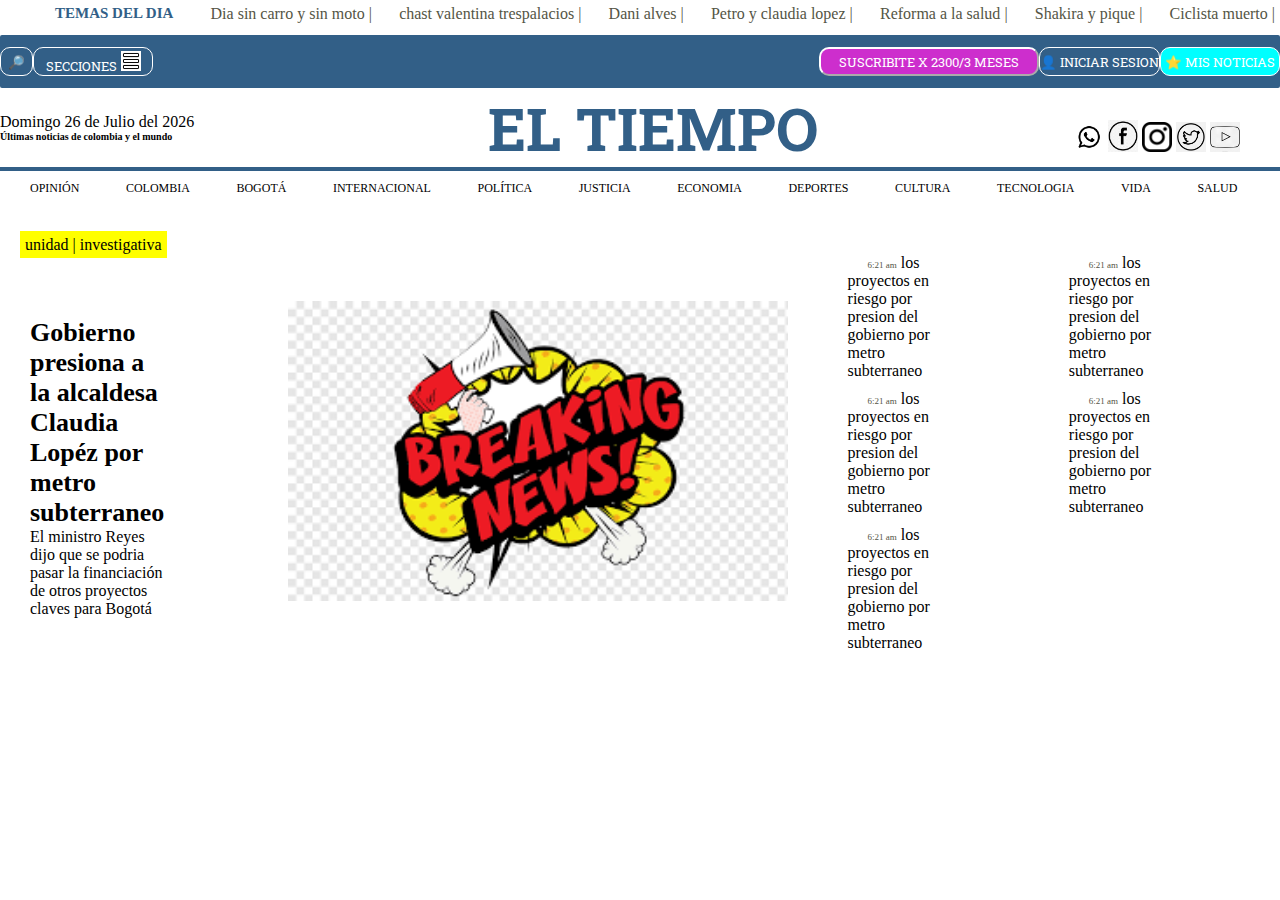
<file: index.html>
<!DOCTYPE html>
<html lang="en">
<head>
    <meta charset="UTF-8">
    <meta http-equiv="X-UA-Compatible" content="IE=edge">
    <meta name="viewport" content="width=device-width, initial-scale=1.0">
    <script src=""></script>
    <title>Últimas noticias de Colombia y el mundo -ELTIEMPO.COM</title>
    <link rel="stylesheet" href="./style.css">
</head>
<body>
    <header>
        <div class="TemasDelDia">
            <h2>TEMAS DEL DIA</h2>
            <a href="#">
                Dia sin carro y sin moto 
            </a>
            <a href="#">
                chast valentina trespalacios
            </a>
            <a href="#">
                Dani alves
            </a>
            <a href="#">
                Petro y claudia lopez
            </a>
            <a href="#">
                Reforma a la salud
            </a>
            <a href="#">
                Shakira y pique
            </a>
            <a href="#">
                Ciclista muerto
            </a>
        </div>
        <div class="encabezado">
            <div id="parteIzquierda">
                <button id="buscar"> <a href="#">🔎</a></button>
                <button id="secciones"> <a href="#">SECCIONES </a><img src="./Assets/hamburgesa.jpg" alt="iconohamburgesa"></button>
                <img id="hamburguesa-responsive" src="./Assets/hamburgesa.jpg" alt="iconohamburgesa">
                <div id="EnlaceTiempoResponsive" onclick="Home()">
                    <a href="#"><strong>EL TIEMPO</strong> </a>
                </div>
            </div>
            <div id="parteDerecha">
                <button id="suscripcion"  onclick="redirigir();">SUSCRIBITE X 2300/3 MESES</button>
                <button id="usuario" onclick="registro();"> 👤 INICIAR SESION </button>
                <button id="usuario-responsive" onclick="registro();"> 👤 </button>
                <button id="estrellaNoticias"> <a href="">⭐ MIS NOTICIAS</a></button>
                <button id="estrella-responsive">⭐</button>
            </div>
        </div>
        <div class="enlacesPrincipales">
            <div class="widget">
                <div class="fecha">
                    <p id="diaSemana" class="diaSemana"></p>
                    <p id="dia" class="dia"></p>
                    <p>de </p>
                    <p id="mes" class="mes"></p>
                    <p> del </p>
                    <p id="year" class="year"></p>
                </div>  
                <div id="calendario">
                    <h1 ><a href="#">Últimas noticias de colombia y el mundo</a></h1>
                </div>
                <div class="reloj">
                    <p id="horas" class="horas"></p>
                    <p>:</p>
                    <p id="minutos" class="minutos"></p>
                    <p>:</p>
                    <div class="caja-segundos">
                        <p id="ampm" class="ampm"></p>
                        <p id="segundos" class="segundos"></p>

                    </div>
                </div>
            </div>
            <div id="EnlaceTiempo" onclick="Home()">
                    <a href="#"><strong>EL TIEMPO</strong> </a>
                </div>
                <div id="botonesRedes">
                    <button id="RedSocial" ><a href="#"><img src="./Assets/Whastapp.jpg" alt="logoWhastapp"></a></button>
                    <button id="RedSocial" ><a href="#"><img src="./Assets/facebooklogo.png" alt="logofacebook"></a></button>
                    <button id="RedSocial" ><a href="#"><img src="./Assets/instagram.png" alt="logointagram"></a></button>
                    <button id="RedSocial" ><a href="#"><img src="./Assets/twiter.png" alt="logotwitter"></a></button>
                    <button id="RedSocial" ><a href="#"><img src="./Assets/youtube.png" alt="logoyoutube"></a></button>
                </div>
         </div> 
         <div class="enlacesNoticias">
            <a href="#">
                OPINIÓN
            </a>
            <a href="#">
                COLOMBIA
            </a>
            <a href="#">
                BOGOTÁ
            </a>
            <a href="#">
                INTERNACIONAL
            </a>
            <a href="#">
                POLÍTICA
            </a>
            <a href="#">
                JUSTICIA
            </a>
            <a href="#">
                ECONOMIA
            </a>
            <a href="#">
                DEPORTES
            </a>
            <a href="#">
                CULTURA
            </a>
            <a href="#">
                TECNOLOGIA
            </a>
            <a href="#">
                VIDA
            </a>
            <a href="#">
                SALUD
            </a>
            <a href="#">
                MAS
            </a>
        </div>
    </header> 
    <main>
        <div class="contenedorPrincipal">
            <div id="span-contenedor">
                <span id="unidadInvestigacion"> unidad | investigativa</span>
            </div>
            <div id="articuloDetalles">
                
                    <div id="articulosAdicionales">
                    <a  href="#" id="articulo1"><strong>Gobierno presiona a la alcaldesa Claudia Lopéz por metro subterraneo </strong></a>
                    <a href="#" id="articulo2">El ministro Reyes dijo que se podria pasar la financiación de otros proyectos claves para Bogotá</a>
                    </div>
                
                <div>
                    <img src="./Assets/noticias.png" alt="imagen de noticias">
                </div>
                <div id="ampliacionNoticias">
                    <a href="#">
                        <span> 6:21 am</span>
                        los proyectos en riesgo por presion del gobierno por metro subterraneo
                    </a>
                    <a href="#">
                        <span> 6:21 am</span>
                        los proyectos en riesgo por presion del gobierno por metro subterraneo
                    </a>                    <a href="#">
                        <span> 6:21 am</span>
                        los proyectos en riesgo por presion del gobierno por metro subterraneo
                    </a>
                    <a href="#">
                        <span> 6:21 am</span>
                        los proyectos en riesgo por presion del gobierno por metro subterraneo
                    </a>
                    <a href="#">
                        <span> 6:21 am</span>
                        los proyectos en riesgo por presion del gobierno por metro subterraneo
                    </a>
                </div>
            </div> 
        </div>
    </main> 
<script src="./elTiempo.js"></script>
</body>
</html>
</file>
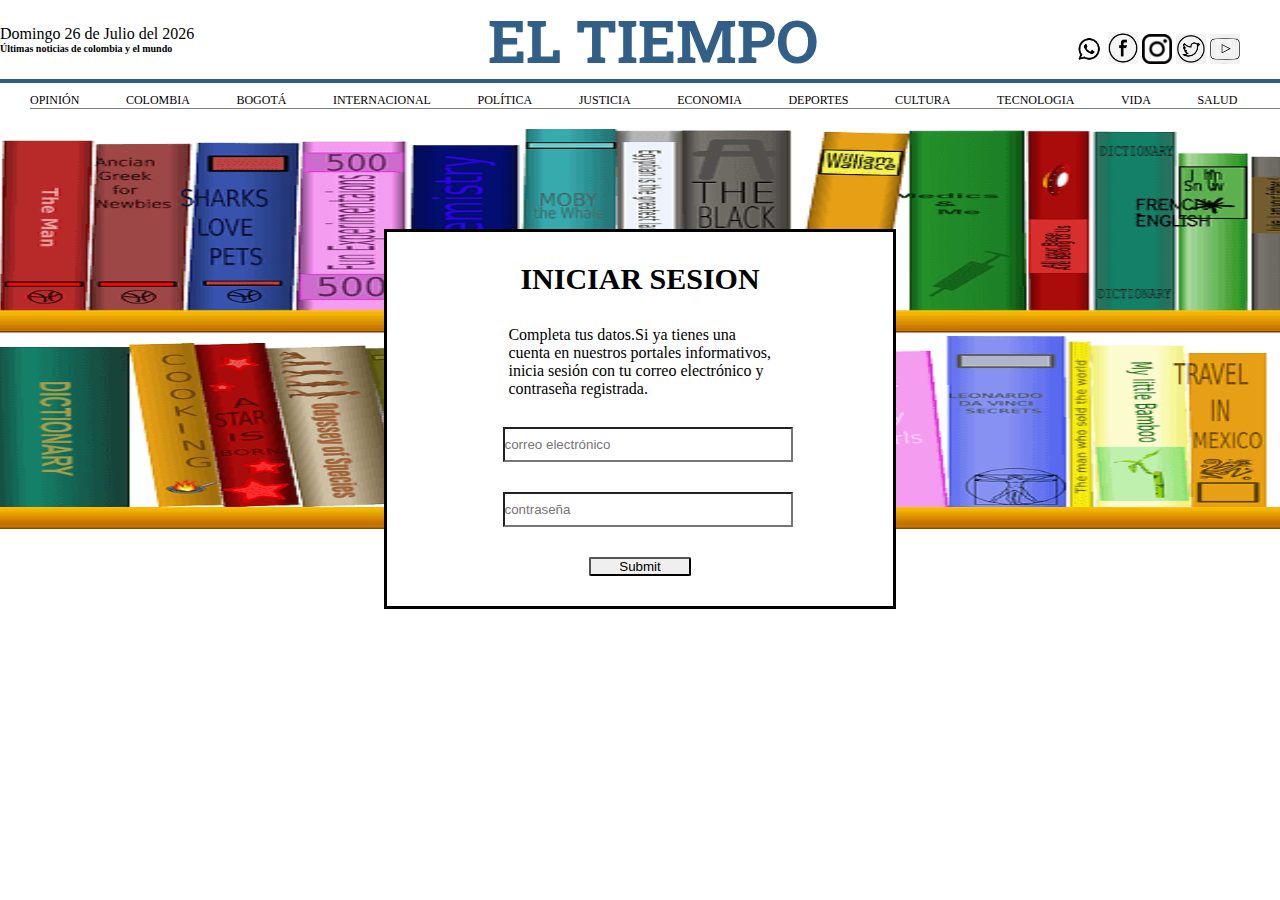
<file: registro.html>
<!DOCTYPE html>
<html lang="en">
<head>
    <meta charset="UTF-8">
    <meta http-equiv="X-UA-Compatible" content="IE=edge">
    <meta name="viewport" content="width=device-width, initial-scale=1.0">
    <title>Registro</title>
    <link rel="stylesheet" href="./registro.css">
</head>
<body>
    <header>      
        <div class="encabezado">
            <div id="parteIzquierda">
                <button id="buscar"> <a href="#">🔎</a></button>
                <button id="secciones"> <a href="#">SECCIONES </a><img src="./Assets/hamburgesa.jpg" alt="iconohamburgesa"></button>
                <img id="hamburguesa-responsive" src="./Assets/hamburgesa.jpg" alt="iconohamburgesa">
                <div id="EnlaceTiempoResponsive" onclick="Home()">
                    <a href="#" ><strong id="tiempo-home">EL TIEMPO</strong> </a>
                </div>
            </div>
            <div id="parteDerecha">
                <button id="suscripcion"  onclick="redirigir();">SUSCRIBITE X 2300/3 MESES</button>
                <button id="usuario" onclick="registro();"> 👤 INICIAR SESION </button>
                <button id="usuario-responsive" onclick="registro();"> 👤 </button>
                <button id="estrellaNoticias"> <a href="">⭐ MIS NOTICIAS</a></button>
                <button id="estrella-responsive">⭐</button>
            </div>
        </div>
        <div class="enlacesPrincipales">
            <div class="widget">
                <div class="fecha">
                    <p id="diaSemana" class="diaSemana"></p>
                    <p id="dia" class="dia"></p>
                    <p>de </p>
                    <p id="mes" class="mes"></p>
                    <p> del </p>
                    <p id="year" class="year"></p>
                </div>  
                <div id="calendario">
                    <h1 ><a href="#">Últimas noticias de colombia y el mundo</a></h1>
                </div>
                <div class="reloj">
                    <p id="horas" class="horas"></p>
                    <p>:</p>
                    <p id="minutos" class="minutos"></p>
                    <p>:</p>
                    <div class="caja-segundos">
                        <p id="ampm" class="ampm"></p>
                        <p id="segundos" class="segundos"></p>

                    </div>
                </div>
            </div>
            <div id="EnlaceTiempo" onclick="Home()">
                    <a href="#"><strong>EL TIEMPO</strong> </a>
                </div>
                <div id="botonesRedes">
                    <button id="RedSocial" ><a href="#"><img src="./Assets/Whastapp.jpg" alt="logoWhastapp"></a></button>
                    <button id="RedSocial" ><a href="#"><img src="./Assets/facebooklogo.png" alt="logofacebook"></a></button>
                    <button id="RedSocial" ><a href="#"><img src="./Assets/instagram.png" alt="logointagram"></a></button>
                    <button id="RedSocial" ><a href="#"><img src="./Assets/twiter.png" alt="logotwitter"></a></button>
                    <button id="RedSocial" ><a href="#"><img src="./Assets/youtube.png" alt="logoyoutube"></a></button>
                </div>
         </div> 
     </div>
     <div class="enlacesNoticias">
        <a href="#">
            OPINIÓN
        </a>
        <a href="#">
            COLOMBIA
        </a>
        <a href="#">
            BOGOTÁ
        </a>
        <a href="#">
            INTERNACIONAL
        </a>
        <a href="#">
            POLÍTICA
        </a>
        <a href="#">
            JUSTICIA
        </a>
        <a href="#">
            ECONOMIA
        </a>
        <a href="#">
            DEPORTES
        </a>
        <a href="#">
            CULTURA
        </a>
        <a href="#">
            TECNOLOGIA
        </a>
        <a href="#">
            VIDA
        </a>
        <a href="#">
            SALUD
        </a>
        <a href="#">
            MAS
        </a>
    </div>
    </header>
    <main>
        <section id="registro">
        <div class="one" id="imagenFondo">
        <img src="./Assets/libros.png" alt="fondo libros">
        </div>
        <div class="two" id="formulario">
            <span id="inicioSesion">INICIAR SESION</span>
            <p>Completa tus datos.Si ya tienes una cuenta en nuestros portales informativos, inicia sesión con tu correo electrónico y contraseña registrada.</p>
            <div>
                <form action="">
                    <label for="correo">
                        <input type="text" id="correo" placeholder="correo electrónico">
                    </label>
            </div>
            <div>
                <form action="">
                        <label for="contraseña">
                            <input type="text" id="contraseña" placeholder="contraseña">
                        </label>
            </div>
            <input type="submit" id="botonEnviar">
        </div>
    </section>
    </main>
    <script src="./elTiempo.js"></script>
</body>
</html>
</file>
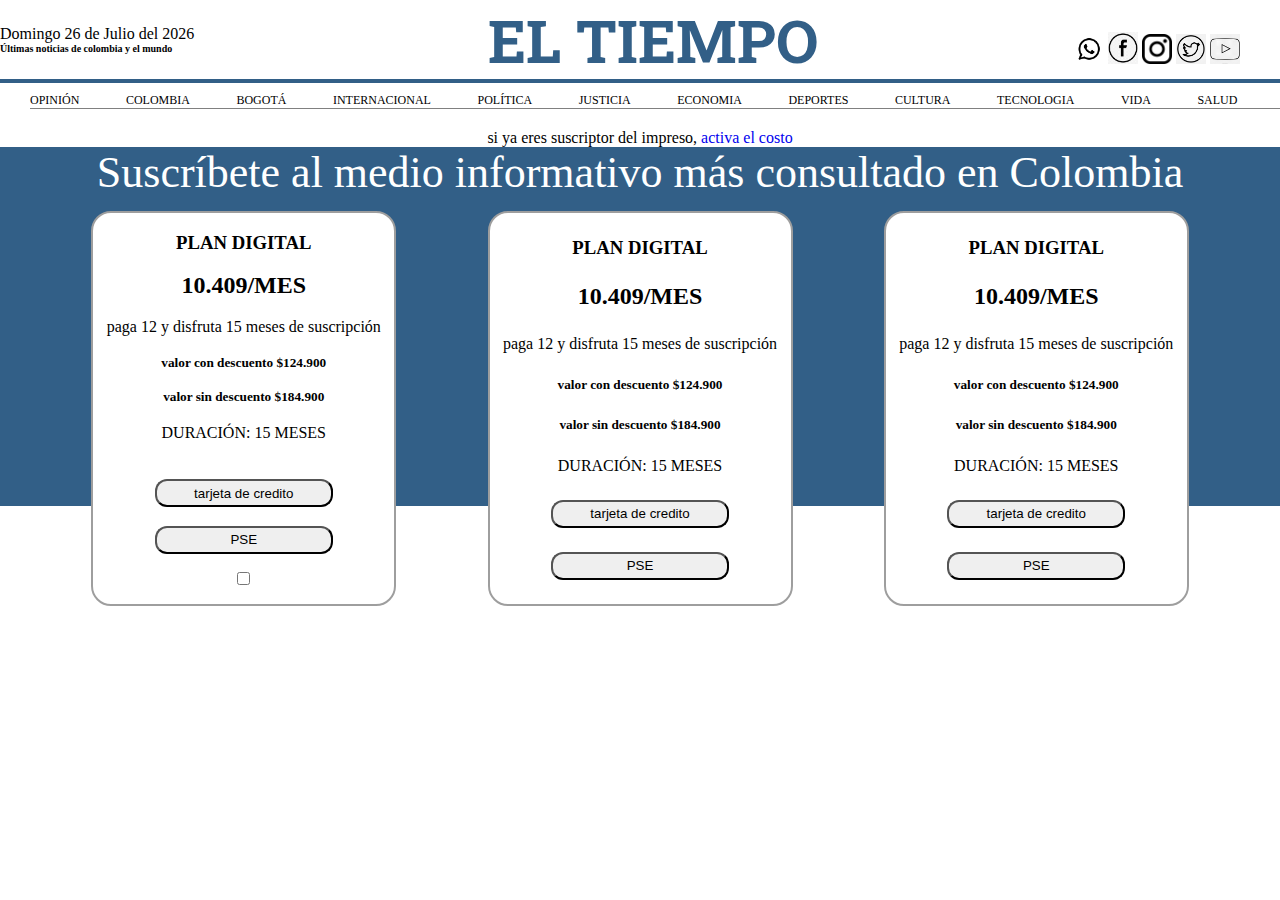
<file: suscripcion.html>
<!DOCTYPE html>
<html lang="en">
<head>
    <meta charset="UTF-8">
    <meta http-equiv="X-UA-Compatible" content="IE=edge">
    <meta name="viewport" content="width=device-width, initial-scale=1.0">
    <link rel="stylesheet" href="./suscripcion.css">
    <title>suscripcion</title>
</head>
<body>
    <header>
        <div class="encabezado">
            <div id="parteIzquierda">
                <button id="buscar"> <a href="#">🔎</a></button>
                <button id="secciones"> <a href="#">SECCIONES </a><img src="./Assets/hamburgesa.jpg" alt="iconohamburgesa"></button>
                <img id="hamburguesa-responsive" src="./Assets/hamburgesa.jpg" alt="iconohamburgesa">
                <div id="EnlaceTiempoResponsive" onclick="Home()">
                    <a href="#" ><strong id="tiempo-home">EL TIEMPO</strong> </a>
                </div>
            </div>
            <div id="parteDerecha">
                <button id="suscripcion"  onclick="redirigir();">SUSCRIBITE X 2300/3 MESES</button>
                <button id="usuario" onclick="registro();"> 👤 INICIAR SESION </button>
                <button id="usuario-responsive" onclick="registro();"> 👤 </button>
                <button id="estrellaNoticias"> <a href="">⭐ MIS NOTICIAS</a></button>
                <button id="estrella-responsive">⭐</button>
            </div>
        </div>
        <div class="enlacesPrincipales">
            <div class="widget">
                <div class="fecha">
                    <p id="diaSemana" class="diaSemana"></p>
                    <p id="dia" class="dia"></p>
                    <p>de </p>
                    <p id="mes" class="mes"></p>
                    <p> del </p>
                    <p id="year" class="year"></p>
                </div>  
                <div id="calendario">
                    <h1 ><a href="#">Últimas noticias de colombia y el mundo</a></h1>
                </div>
                <div class="reloj">
                    <p id="horas" class="horas"></p>
                    <p>:</p>
                    <p id="minutos" class="minutos"></p>
                    <p>:</p>
                    <div class="caja-segundos">
                        <p id="ampm" class="ampm"></p>
                        <p id="segundos" class="segundos"></p>

                    </div>
                </div>
            </div>
            <div id="EnlaceTiempo" onclick="Home()">
                    <a href="#"><strong>EL TIEMPO</strong> </a>
                </div>
                <div id="botonesRedes">
                    <button id="RedSocial" ><a href="#"><img src="./Assets/Whastapp.jpg" alt="logoWhastapp"></a></button>
                    <button id="RedSocial" ><a href="#"><img src="./Assets/facebooklogo.png" alt="logofacebook"></a></button>
                    <button id="RedSocial" ><a href="#"><img src="./Assets/instagram.png" alt="logointagram"></a></button>
                    <button id="RedSocial" ><a href="#"><img src="./Assets/twiter.png" alt="logotwitter"></a></button>
                    <button id="RedSocial" ><a href="#"><img src="./Assets/youtube.png" alt="logoyoutube"></a></button>
                </div>
         </div> 
 <div class="enlacesNoticias">
    <a href="#">
        OPINIÓN
    </a>
    <a href="#">
        COLOMBIA
    </a>
    <a href="#">
        BOGOTÁ
    </a>
    <a href="#">
        INTERNACIONAL
    </a>
    <a href="#">
        POLÍTICA
    </a>
    <a href="#">
        JUSTICIA
    </a>
    <a href="#">
        ECONOMIA
    </a>
    <a href="#">
        DEPORTES
    </a>
    <a href="#">
        CULTURA
    </a>
    <a href="#">
        TECNOLOGIA
    </a>
    <a href="#">
        VIDA
    </a>
    <a href="#">
        SALUD
    </a>
    <a href="#">
        MAS
    </a>
</div>
</header>
<main>
    <div id="verificacionSuscriptor">
        <span>si ya eres suscriptor del impreso, <a href="#">activa el costo</a></span>
    </div>
    <section class="cabecera">
    <div id="promocion">
        <p>Suscríbete al medio informativo más consultado en Colombia</p>
    </div>
    </section>
    <div class="precios">
        <div id="tarjetas">
            <h3><strong>PLAN DIGITAL</strong></h3>
            <h2>10.409/MES</h2>
            <p>
            <span> paga 12 y disfruta 15 meses de suscripción</span>
                <h5>valor con descuento $124.900</h5>
                <h5>valor sin descuento $184.900</h5>
                <span>DURACIÓN: 15 MESES</span>
            </p>
            <div id="cdCard">
                <button id="tarjetaCredito"> tarjeta de credito</button>
            </div>
            <div id="pagoPse">
                <button id="PSE"> PSE </button>
            </div>
            <input type="checkbox">
        </div>
        <div id="tarjetas">
            <h3><strong>PLAN DIGITAL</strong></h3>
            <h2>10.409/MES</h2>
            <p>
            <span> paga 12 y disfruta 15 meses de suscripción</span>
                <h5>valor con descuento $124.900</h5>
                <h5>valor sin descuento $184.900</h5>
                <span>DURACIÓN: 15 MESES</span>
                <div id="cdCard">
                    <button id="tarjetaCredito"> tarjeta de credito</button>
                </div>
                <div id="pagoPse">
                    <button id="PSE"> PSE </button>
                </div>
        </div>
        <div id="tarjetas">
            <h3><strong>PLAN DIGITAL</strong></h3>
            <h2>10.409/MES</h2>
            <p>
            <span> paga 12 y disfruta 15 meses de suscripción</span>
                <h5>valor con descuento $124.900</h5>
                <h5>valor sin descuento $184.900</h5>
                <span>DURACIÓN: 15 MESES</span>
                <div id="cdCard">
                    <button id="tarjetaCredito"> tarjeta de credito</button>
                </div>
                <div id="pagoPse">
                    <button id="PSE"> PSE </button>
                </div>
        </div>
    </div>

</main>
 <script src="elTiempo.js"></script>
</body>
</html>
</file>
<file: style.css>
@import url('https://fonts.googleapis.com/css2?family=Playfair+Display&family=Sofia+Sans&display=swap');
  @import url('https://fonts.googleapis.com/css2?family=Poppins&display=swap');
  @import url('https://fonts.googleapis.com/css2?family=Roboto+Slab&display=swap');

*{
    box-sizing: border-box;
    padding: 0;
    margin: 0;
    text-decoration: none;
}

.TemasDelDia h2{
font-size: 15px;
margin-right: 5px;
padding-right: 5px;
color: #325F87;
}
.TemasDelDia a{
    color: #545545;
}
.TemasDelDia{
    padding: 5px;
    background-color: white;
    text-decoration: none;
    border-radius: 2px;
    height: 35px;
    margin: auto;
    margin-left: 50px;
    display: flex;
    justify-content: space-between;
    font-size: 16px;
   }
   .TemasDelDia a:hover{
   color: blue;
   }
   .TemasDelDia a::after{
       content: " | ";
   }

   .encabezado{
    margin-top: 0px;
    margin-bottom: 0px;
    background-color:#325F87;
    border-radius: 2px;
    height: 53px;
    display: flex;
    align-items: center;
    justify-content: space-between;
}

#buscar{
border: 1px solid;
width: 33px;
height: 29px;
background-color:#325F87;
border-color: white;
border-radius: 10px;
font-family: 'Roboto Slab', serif;
}
#secciones{
    border: 1px solid;
    width: 120px;
    height: 29px;
    color: white;
    background-color: #325F87;
    border-color: white;
    border-radius: 10px;
    font-family: 'Roboto Slab', serif;
    margin-bottom: -2px;
}
#secciones img{
    width: 20px;
    margin-top: 2px;
    margin-left: 1px;
}
#hamburguesa-responsive{
    width: 28PX;
    height: 25px;
}
#suscripcion{
    width: 220px;
    height: 29px;
    color: white;
    background-color: #CD2ECD;
    border-color: white;
    border-radius: 10px;
    font-family: 'Roboto Slab', serif;
}
#estrellaNoticias{
    border: 1px solid;
    width: 120px;
    height: 29px;
    color: white;
    background-color:aqua;
    border-color: white;
    border-radius: 10px;
    font-family: 'Roboto Slab', serif;
}
#estrella-responsive{
    width: 26px;
    height: 27px;
    border-radius: 12px;
    border: 2px solid black;
}
#usuario{
    border: 1px solid;
    width: auto;
    height: 29px;
    background-color: #325F87;
    border-color: white;
    border-radius: 10px;
    color: white;
    font-family: 'Roboto Slab', serif;
}
#usuario-responsive{
    width: 26px;
    height: 27px;
    border-radius: 10px;
}
#parteIzquierda{
    display: flex;
    justify-content: center;
}
#parteIzquierda a{
    color: white;
}
#parteDerecha{
    display: flex;
}
#parteDerecha a{
color: white;
}
.enlacesPrincipales{
display: flex;
width: 100%;
height: auto;
align-items: center;
justify-content: space-between;
margin-left: 0;
border-bottom: 4px solid #325F87;
position: sticky;
}

.fecha{
    display: flex;
    gap: 4px;
}
.reloj{
    display: inline-flex;
    display: none;
}
#calendario h1{
    font-size: 10px;
}
#calendario a{
    color: black;
}
#EnlaceTiempo{
    font-size: 60px;
    font-family: 'Roboto Slab', serif;
    font-weight: 500;
}
#EnlaceTiempo a{
    color: #325F87;
    margin-left: 40px;
}
#botonesRedes{
    border: 1px solid;
    border-color: white;
    align-items: flex-end;
    margin-right: 40px;
}
#botonesRedes a {
    color: white;
}

#RedSocial{
    margin-top: 20px;
    border: 1px solid;
    width: 30px;
    height: 29px;
    background-color:transparent;
    border-color: white;
    border-radius: 10px
}
#RedSocial img{
    width: 30px;
    }
.enlacesNoticias{
    background-color: white;
    font-size: 12px;
    width: 100%;
    display: flex;
    justify-content: space-between;
    margin-left: 30px;
    margin-bottom: 40px;
    margin-top: 10px;
}
.enlacesNoticias a{
    color: black;
}

.contenedorPrincipal article{
    width: 800px;
    display: flex;
    align-items: center;
    justify-content: center;
    flex-direction: row;
}
.contenedorPrincipal img{
    height: 300px;
    width: 500px;
    margin-left: 100px;
}
#unidadInvestigacion{
    margin-left: 20px;
    background-color: yellow;
    border: 5px solid yellow;
}
#articuloDetalles{
    display: flex;
    flex-wrap: nowrap;
    align-items: center;
    margin-left: 10px;
}
#articulo1{
    font-size: 26px;
}
#articulosAdicionales{
    margin-top: 30px;
    border: 20px solid transparent;
    width: 180px;
}
#articulosAdicionales a{
    text-decoration: none;
    color: black;
}
#ampliacionNoticias{
display: grid;
grid-template-columns: 1fr 1fr;
width: 440px;
gap: 10px;
margin-left: 60px;
}
#ampliacionNoticias span{
    margin-left: 20px;
    font-size: 9px;
    color: #545545;
}
#ampliacionNoticias article{
    display: flex;
    flex-direction: column;
    align-items: stretch;
}
#ampliacionNoticias a{
    width: 105px;
    text-decoration: none;
    color: black;
}


@media(min-width: 480px){
    #hamburguesa-responsive{
        display: none;
    }
    #EnlaceTiempoResponsive{
        display: none;
    }
    #usuario-responsive{
        display: none;
    }
    #estrella-responsive{
        display: none;
    }
}
@media(max-width: 480px){

    .TemasDelDia{
        width: 100%;
        margin-left: 0px;
        display: none;
    }
    .enlacesPrincipales{
    display: none;
    }
    .enlacesNoticias{
        display: none;
    }
    #parteIzquierda{
        gap: 12px;
    }
    #parteDerecha{
        gap: 6px;
    }
    #span-contenedor{
        margin-top: 20px;
    }
    #buscar{
        display: none;
    }
    #secciones{
        display: none;
    }
    #EnlaceTiempoResponsive{
        margin: auto;
    }
    #usuario{
        display: none;
    }
    #estrellaNoticias{
        display: none;
    }
    #estrella-responsive{
        margin-right: 20px;
    }
    #usuario-responsive{
        margin-left: 0;
    }
    #suscripcion{
        font-size: 8px;
        width: 76px;
    }
    #articulo1{
        width: 270px; 
    }
    #articuloDetalles{
       display: block;
       margin-left: 0px;
    }
    #articuloDetalles img {
        margin-left: 0px;
        width: 360px;   
     }
    #articulosAdicionales{
    display: grid;
    margin: auto;
    margin-left: 30px;
    }
    #ampliacionNoticias{
    margin-top: 40px;
    width: 270px;
    display: flex;
    flex-direction: column;
    align-items: center;
    font-size: 20px;
}
    #ampliacionNoticias a{
width: 100%;
}
}
</file>
<file: registro.css>
@import url('https://fonts.googleapis.com/css2?family=Playfair+Display&family=Sofia+Sans&display=swap');
@import url('https://fonts.googleapis.com/css2?family=Poppins&display=swap');
@import url('https://fonts.googleapis.com/css2?family=Roboto+Slab&display=swap');
*{
    box-sizing: border-box;
    padding: 0;
    margin: 0;
    text-decoration: none;
}
.encabezado{
    margin-top: 0px;
    margin-bottom: 0px;
    background-color:#325F87;
    border-radius: 2px;
    height: 53px;
    display: flex;
    align-items: center;
    justify-content: space-between;
}

#buscar{
border: 1px solid;
width: 33px;
height: 29px;
background-color:#325F87;
border-color: white;
border-radius: 10px;
font-family: 'Roboto Slab', serif;
}
#secciones{
    border: 1px solid;
    width: 120px;
    height: 29px;
    color: white;
    background-color: #325F87;
    border-color: white;
    border-radius: 10px;
    font-family: 'Roboto Slab', serif;
    margin-bottom: -2px;
}
#secciones img{
    width: 20px;
    margin-top: 2px;
    margin-left: 1px;
}
#hamburguesa-responsive{
    width: 28PX;
    height: 25px;
}
#suscripcion{
    width: 220px;
    height: 29px;
    color: white;
    background-color: #CD2ECD;
    border-color: white;
    border-radius: 10px;
    font-family: 'Roboto Slab', serif;
}
#estrellaNoticias{
    border: 1px solid;
    width: 120px;
    height: 29px;
    color: white;
    background-color:aqua;
    border-color: white;
    border-radius: 10px;
    font-family: 'Roboto Slab', serif;
}
#estrella-responsive{
    width: 26px;
    height: 27px;
    border-radius: 12px;
    border: 2px solid black;
}
#usuario{
    border: 1px solid;
    width: auto;
    height: 29px;
    background-color: #325F87;
    border-color: white;
    border-radius: 10px;
    color: white;
    font-family: 'Roboto Slab', serif;
}
#usuario-responsive{
    width: 26px;
    height: 27px;
    border-radius: 10px;
}
#parteIzquierda{
    display: flex;
    justify-content: center;
}
#parteIzquierda a{
    color: white;
}
#parteDerecha{
    display: flex;
}
#parteDerecha a{
color: white;
}
.enlacesPrincipales{
    display: flex;
    width: 100%;
    height: auto;
    align-items: center;
    justify-content: space-between;
    margin-left: 0;
    border-bottom: 4px solid #325F87;
    position: sticky;
    }
    
    .fecha{
        display: flex;
        gap: 4px;
    }
    .reloj{
        display: inline-flex;
        display: none;
    }
    #calendario h1{
        font-size: 10px;
    }
    #calendario a{
        color: black;
    }
    
    #EnlaceTiempo{
        font-size: 60px;
        /* font-family: 'Poppins', sans-serif; */
        font-family: 'Roboto Slab', serif;
        font-weight: 500;
    }
    #EnlaceTiempo a{
        color: #325F87;
        margin-left: 40px;
    }
    
    #botonesRedes{
        border: 1px solid;
        border-color: white;
        align-items: flex-end;
        margin-right: 40px;
    }
    #botonesRedes a {
        color: white;
    }
    
    #RedSocial{
        margin-top: 20px;
        border: 1px solid;
        width: 30px;
        height: 29px;
        background-color:transparent;
        border-color: white;
        border-radius: 10px
    }
    #RedSocial img{
        width: 30px;
        }
        .enlacesNoticias{
            background-color: white;
            font-size: 12px;
            width: 100%;
            display: flex;
            justify-content: space-between;
            margin-left: 30px;
            margin-top: 10px;
            border-bottom: 1px solid gray;
            margin-bottom: 20px;
        }
        .enlacesNoticias a{
            color: black;
        }
#imagenFondo img{
    width: 1335px;
    height: 400px;
}
#registro{
    display: flex;
    justify-content: center;
}
.one{
    position: absolute;
    z-index: 4;
}
.two{
    z-index: 5;
}
#formulario{
    margin-top: 100px;
    background:white;
    width: 512px;
    height: 380px;
    display: flex;
    flex-direction: column;
    justify-content: space-evenly;
    border: 3px solid;
    align-items: center;
}
#formulario p{
    width: 52%;
}
#inicioSesion{
    font-size: 30px;
    font-weight: bold;
}
#correo{
    margin-left: 15px;
    height: 35px;
    width: 290px;
    border-radius: 0px;
}
#contraseña{
    margin-left: 15px;
    height: 35px;
    width: 290px;
    border-radius: 0px;
}
#botonEnviar{
    border-radius: 2px;
    width: 20%;
}
@media(min-width: 480px){
.encabezado{
    display: none;
}
}
@media(max-width: 480px){
    .TemasDelDia{
        width: 100%;
        margin-left: 0px;
        display: none;
    }
    .enlacesPrincipales{
    display: none;
    }
    .enlacesNoticias{
        display: none;
    }
#parteIzquierda{
    gap: 12px;
}
#parteDerecha{
    gap: 6px;
}
#span-contenedor{
    margin-top: 20px;
}
#buscar{
    display: none;
}
#secciones{
    display: none;
}
#EnlaceTiempoResponsive{
    margin: auto;
}
#usuario{
    display: none;
}
#estrellaNoticias{
    display: none;
}
#estrella-responsive{
    margin-right: 20px;
}
#usuario-responsive{
    margin-left: 0px;
    border-radius: 8px;
}
#suscripcion{
    font-size: 9px;
    width: 85px;
}
#imagenFondo img{
    width: 100%;
    height: 500px;
}
#formulario{
    width: 84%;
    height: 375px;
    margin-top: 40px;
    align-items: center;
    border-radius: 0;
}
#formulario p{
    width: 80%;
    color: gray;
}
#inicioSesion{
    margin-left: 0px;
    font-weight: bold;
}
#correo{
    width: 100%;
    margin: 0;
    border-radius: 0;
}
#contraseña{
    width: 100%;
    margin: 0;
    border-radius: 0;
}
#botonEnviar{
    width: 36%;
    background-color: #325F87;
}

}
</file>
<file: suscripcion.css>
@import url('https://fonts.googleapis.com/css2?family=Playfair+Display&family=Sofia+Sans&display=swap');
@import url('https://fonts.googleapis.com/css2?family=Poppins&display=swap');
@import url('https://fonts.googleapis.com/css2?family=Roboto+Slab&display=swap');
*{
    box-sizing: border-box;
    padding: 0;
    margin: 0;
    text-decoration: none;
}
.encabezado{
    margin-top: 0px;
    margin-bottom: 0px;
    background-color:#325F87;
    border-radius: 2px;
    height: 53px;
    display: flex;
    align-items: center;
    justify-content: space-between;
}
.enlacesPrincipales{
    display: flex;
    width: 100%;
    height: auto;
    align-items: center;
    justify-content: space-between;
    margin-left: 0;
    border-bottom: 4px solid #325F87;
    position: sticky;
    }
    
    .fecha{
        display: flex;
        gap: 4px;
    }
    .reloj{
        display: inline-flex;
        display: none;
    }
    #calendario h1{
        font-size: 10px;
    }
    #calendario a{
        color: black;
    }
#EnlaceTiempo{
    font-size: 60px;
    font-family: 'Roboto Slab', serif;
    font-weight: 500;
}
#EnlaceTiempo a{
    color: #325F87;
    margin-left: 40px;
    }
#hamburguesa-responsive{
    width: 28PX;
    height: 25px;
}
#suscripcion{
    width: 220px;
    height: 29px;
    color: white;
    background-color: #CD2ECD;
    border-color: white;
    border-radius: 10px;
    font-family: 'Roboto Slab', serif;
}
#estrellaNoticias{
    border: 1px solid;
    width: 120px;
    height: 29px;
    color: white;
    background-color:aqua;
    border-color: white;
    border-radius: 10px;
    font-family: 'Roboto Slab', serif;
}
#estrella-responsive{
    width: 26px;
    height: 27px;
    border-radius: 12px;
    border: 2px solid black;
}
#usuario{
    border: 1px solid;
    width: auto;
    height: 29px;
    background-color: #325F87;
    border-color: white;
    border-radius: 10px;
    color: white;
    font-family: 'Roboto Slab', serif;
}
#usuario-responsive{
    width: 26px;
    height: 27px;
    border-radius: 10px;
}
#parteIzquierda{
    display: flex;
    justify-content: center;
}
#parteIzquierda a{
    color: white;
}
#parteDerecha{
    display: flex;
}
#parteDerecha a{
color: white;
}
#botonesRedes{
    border: 1px solid;
    border-color: white;
    align-items: flex-end;
    margin-right: 40px;
}
#botonesRedes a {
    color: white;
}
    
#RedSocial{
    margin-top: 20px;
    border: 1px solid;
    width: 30px;
    height: 29px;
    background-color:transparent;
    border-color: white;
    border-radius: 10px
}
#RedSocial img{
width: 30px;
}
.enlacesNoticias{
    background-color: white;
    font-size: 12px;
    width: 100%;
    display: flex;
    justify-content: space-between;
    margin-left: 30px;
    margin-top: 10px;
    border-bottom: 1px solid gray;
    margin-bottom: 20px;
}
.enlacesNoticias a{
    color: black;
}
#verificacionSuscriptor{
    display: flex;
    justify-content: center;
}
.cabecera{
    background:#325F87;
    width: 100%;
    height: 64px;
}
#promocion p{
    display: flex;
    justify-content: center;
    font-size: 44px;
    color: white;
}
#tarjetaspago{
    background: antiquewhite;
    width: 502px;
    height: 340px;
    margin-top: 60px;
    margin-left: 20px;
}
.precios{
    display: flex;
    justify-content: space-evenly;
    background:#325F87;
    height: 295px;
}
#tarjetas{
    background: white;
    width: 305px;
    height: 395px;
    border-radius: 20px;
    border: 2px solid #9e9e9e;
    display: flex;
    align-items: center;
    flex-direction: column;
    justify-content: space-evenly;
}
#tarjetaCredito{
    width: 178px;
    border-radius: 12px;
    height: 28px;
}
#PSE{
    width: 178px;
    border-radius: 12px;
    height: 28px;
}
@media(min-width: 480px){
.encabezado{
    display: none;
}
}
@media(max-width: 480px){
.cabecera{
    background:#325F87;
    width: 100%;
    height: 30px;
}
.TemasDelDia{
    width: 100%;
    margin-left: 0px;
    display: none;
}
.enlacesPrincipales{
    display: none;
}
.enlacesNoticias{
    display: none;
}
#parteIzquierda{
    gap: 12px;
}
#parteDerecha{
    gap: 6px;
}
#span-contenedor{
    margin-top: 20px;
}
#buscar{
    display: none;
}
#secciones{
    display: none;
}
#EnlaceTiempoResponsive{
    margin: auto;
}
#usuario{
    display: none;
}
#estrellaNoticias{
    display: none;
}
#estrella-responsive{
    margin-right: 20px;
}
#usuario-responsive{
    margin-left: 0px;
    border-radius: 8px;
}
#suscripcion{
    font-size: 9px;
    width: 85px;
}
#promocion p{
    font-size: 15px;
    width: 100%;
}
.precios{
    display: grid;
    gap: 20px;
}
#tarjetas{
    width: 280px;
    height: 320px;
    border-radius: 15px;
}


            }
</file>
